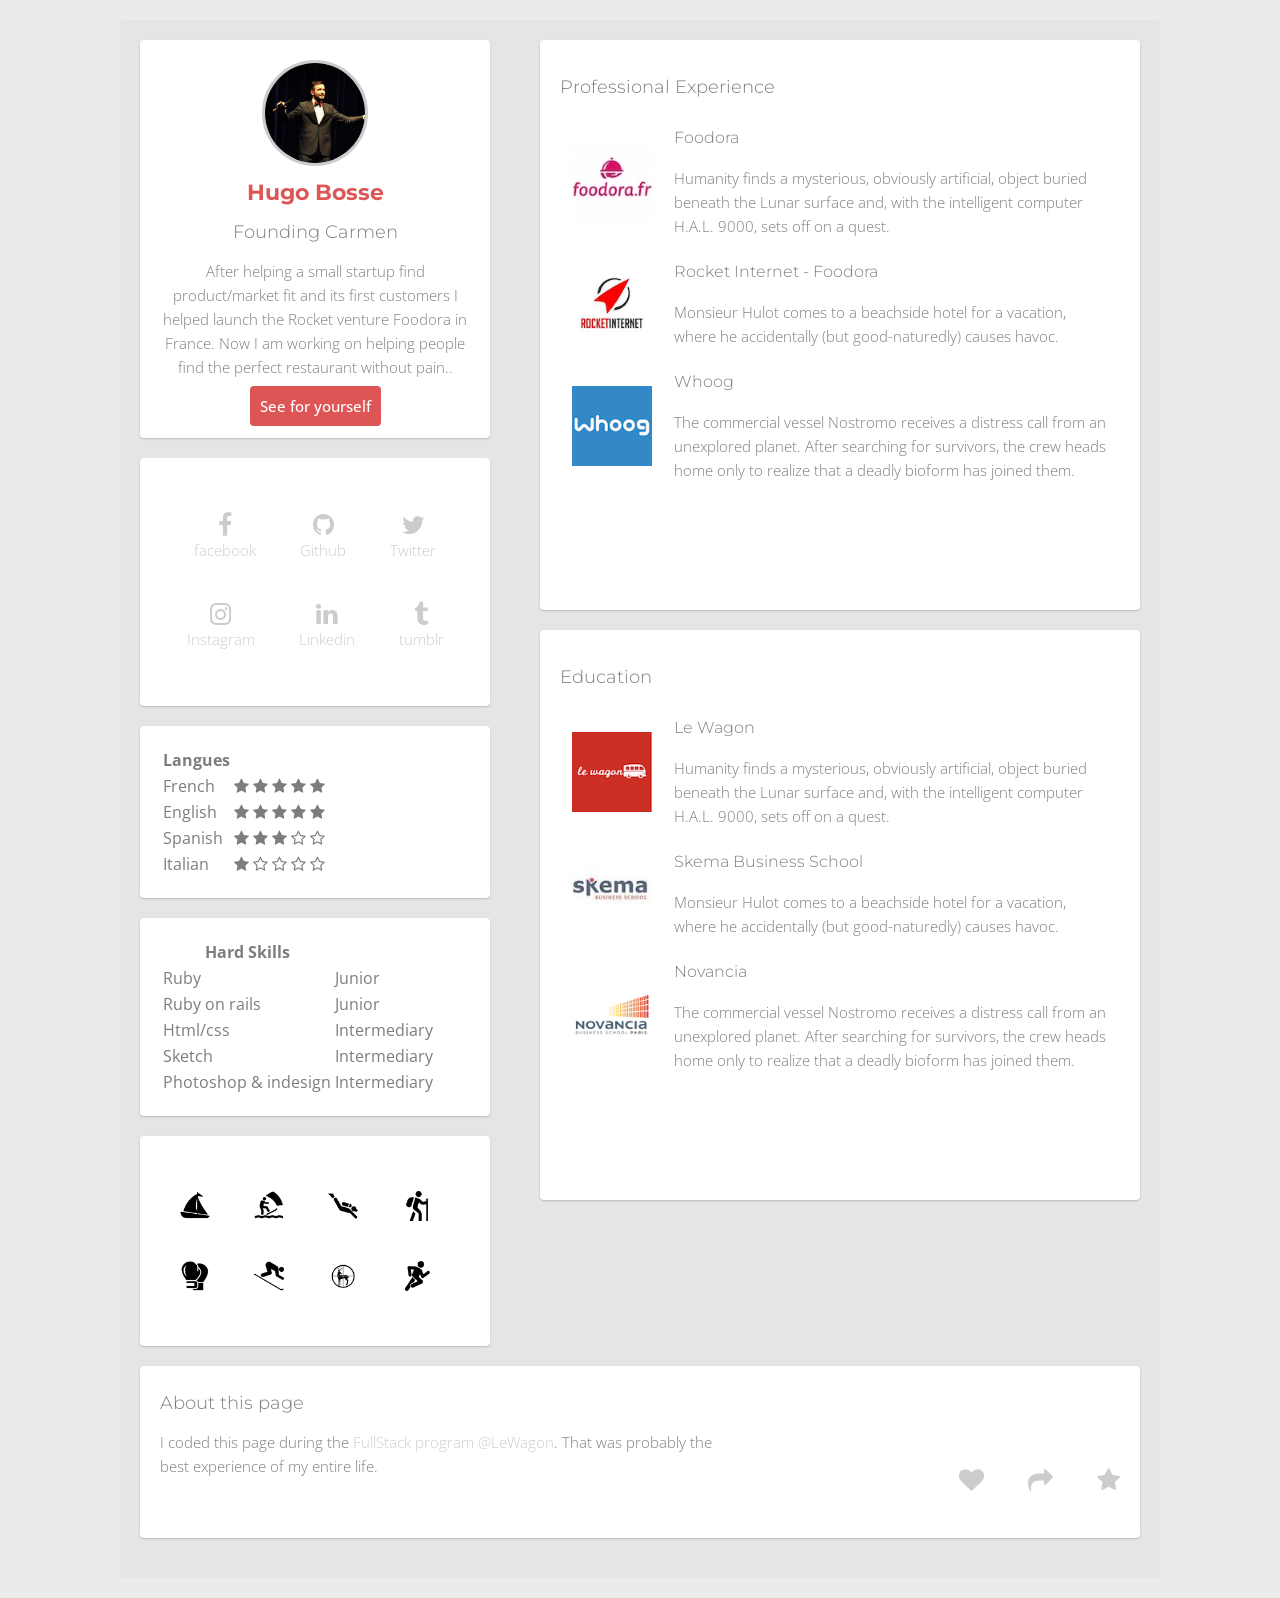
<file: profile/index.html>
<html>
  <head>
    <meta charset="utf-8">
    <title>Hugo Bosse</title>
    <link rel="stylesheet" href="http://fonts.googleapis.com/css?family=Open+Sans:400,300,700|Montserrat:400,700">
    <link href="http://maxcdn.bootstrapcdn.com/font-awesome/4.2.0/css/font-awesome.min.css" rel="stylesheet">
    <link rel="stylesheet" href="style.css">
  </head>

  <body>

    <div id="wrapper">
      <div id="left-container">
        <div class="card text-center">
          <img src="../images/moi_festi1.png" alt="photo hugo bosse" id="img-profile" class="img-circle">
          <h1>Hugo Bosse</h1>
          <h2>Founding Carmen</h2>
          <p>
            After helping a small startup find product/market fit and its first customers I helped launch the Rocket venture Foodora in France. Now I am working on helping people find the perfect restaurant without pain.</strong>.
          </p>

          <a href="http://carmenapp.com" class="btn-red">See for yourself</a>
        </div>
        <div class="card text-center">
          <ul class="list-inline">
            <li class="text-center">
              <a href="https://www.facebook.com/bossehugo">
                <i class="fa fa-facebook"></i> <br>facebook
              </a>
            </li>
            <li class="text-center">
              <a href="https://github.com/hugobosse">
                <i class="fa fa-github"></i> <br>Github
              </a>
            </li>
            <li class="text-center">
              <a href="https://twitter.com/HugoPYNOTS">
                <i class="fa fa-twitter"></i> <br>Twitter
              </a>
            </li>
            <li class="text-center">
              <a href="https://www.instagram.com/hugopynots/">
                <i class="fa fa-instagram"></i> <br>Instagram
              </a>
            </li>
            <li class="text-center">
              <a href="https://www.linkedin.com/in/hugo-bosse-78000b10/">
                <i class="fa fa-linkedin"></i> <br>Linkedin
              </a>
            </li>
            <li class="text-center">
              <a href="http://hugopynots.tumblr.com/">
                <i class="fa fa-tumblr"></i> <br>tumblr
              </a>
            </li>
          </ul>
        </div>
        <div class="card">
          <table>
            <thead>
              <tr>
                <th>Langues</th>
              </tr>
            </thead>
            <tbody>
              <tr>
                <td>French</td>
                <td>
                  <i class="fa fa-star"></i>
                  <i class="fa fa-star"></i>
                  <i class="fa fa-star"></i>
                  <i class="fa fa-star"></i>
                  <i class="fa fa-star"></i>
                </td>
              </tr>
              <tr>
                <td>English</td>
                <td>
                  <i class="fa fa-star"></i>
                  <i class="fa fa-star"></i>
                  <i class="fa fa-star"></i>
                  <i class="fa fa-star"></i>
                  <i class="fa fa-star"></i>
                </td>
              </tr>
              <tr>
                <td>Spanish</td>
                <td>
                  <i class="fa fa-star"></i>
                  <i class="fa fa-star"></i>
                  <i class="fa fa-star"></i>
                  <i class="fa fa-star-o"></i>
                  <i class="fa fa-star-o"></i>
                </td>
              </tr>
              <tr>
                <td>Italian</td>
                <td>
                  <i class="fa fa-star"></i>
                  <i class="fa fa-star-o"></i>
                  <i class="fa fa-star-o"></i>
                  <i class="fa fa-star-o"></i>
                  <i class="fa fa-star-o"></i>
                </td>
              </tr>
            </tbody>
          </table>
        </div>
        <div class="card">
          <table>
            <thead>
              <tr>
                <th>Hard Skills</th>
              </tr>
            </thead>
            <tbody>
              <tr>
                <td>Ruby</td>
                <td>Junior</td>
              </tr>
              <tr>
                <td>Ruby on rails</td>
                <td>Junior</td>
              </tr>
              <tr>
                <td>Html/css</td>
                <td>Intermediary</td>
              </tr>
              <tr>
                <td>Sketch</td>
                <td>Intermediary</td>
              </tr>
              <tr>
                <td>Photoshop & indesign</td>
                <td>Intermediary</td>
              </tr>
            </tbody>
          </table>
        </div>
        <div class="card">
        <ul class="list-inline">
          <li><img src="../images/sail.png"></li>
          <li><img src="../images/kitesurf.png"></li>
          <li><img src="../images/scuba.png"></li>
          <li><img src="../images/trek.png"></li>
          <li><img src="../images/boxe.png"></li>
          <li><img src="../images/ski.png"></li>
          <li><img src="../images/hunt.png"></li>
          <li><img src="../images/run.png"></li>
        </ul>
        </div>
      </div>
      <div id="right-container">
        <div class="card">
          <h2>Professional Experience</h2>
          <table id="movies">
            <tbody>
              <tr>
                <td>
                  <img src="../images/foodora_logo.jpg" alt="foodora">
                </td>
                <td>
                  <h3>Foodora</h3>
                  <p>Humanity finds a mysterious, obviously artificial, object buried beneath the Lunar surface and, with the intelligent computer H.A.L. 9000, sets off on a quest.</p>
                </td>
              </tr>
              <tr>
                <td>
                  <img src="../images/rocket-internet-squarelogo.png" alt="Rocket Internet">
                </td>
                <td>
                  <h3>Rocket Internet - Foodora</h3>
                  <p>Monsieur Hulot comes to a beachside hotel for a vacation, where he accidentally (but good-naturedly) causes havoc.</p>
                </td>
              </tr>
              <tr>
                <td>
                  <img src="../images/whoog_logo.png" alt="Whoog">
                </td>
                <td>
                  <h3>Whoog</h3>
                  <p>The commercial vessel Nostromo receives a distress call from an unexplored planet. After searching for survivors, the crew heads home only to realize that a deadly bioform has joined them.</p>
                </td>
              </tr>
            </tbody>
          </table>
        </div>
        <div class="card">
          <h2>Education</h2>
          <table id="movies">
            <tbody>
              <tr>
                <td>
                  <img src="../images/wagon_logo.png" alt="Le Wagon">
                </td>
                <td>
                  <h3>Le Wagon</h3>
                  <p>Humanity finds a mysterious, obviously artificial, object buried beneath the Lunar surface and, with the intelligent computer H.A.L. 9000, sets off on a quest.</p>
                </td>
              </tr>
              <tr>
                <td>
                  <img src="../images/skema_logo.jpeg" alt="SKEMA Business School">
                </td>
                <td>
                  <h3>Skema Business School</h3>
                  <p>Monsieur Hulot comes to a beachside hotel for a vacation, where he accidentally (but good-naturedly) causes havoc.</p>
                </td>
              </tr>
              <tr>
                <td>
                  <img src="../images/novancia_logo.png" alt="Novancia">
                </td>
                <td>
                  <h3>Novancia</h3>
                  <p>The commercial vessel Nostromo receives a distress call from an unexplored planet. After searching for survivors, the crew heads home only to realize that a deadly bioform has joined them.</p>
                </td>
              </tr>
            </tbody>
          </table>
        </div>
      </div>
      <div class="clear">
      </div>
      <div class="card" id="footer">
        <h2>About this page</h2>
        I coded this page during the <a href="http://lewagon.org/program" target="_blank">FullStack program @LeWagon</a>. That was probably the best experience of my entire life.
        <ul class="list-inline" id="share">
         <li>
           <a href="#">
             <i class="fa fa-heart"></i>
           </a>
         </li>
         <li>
           <a href="#">
             <i class="fa fa-share"></i>
           </a>
         </li>
         <li>
           <a href="#">
             <i class="fa fa-star"></i>
           </a>
         </li>
        </ul>
      </div>
    </div>
  </body>
</html>
</file>
<file: profile/style.css>
body{
  background: #EBEBEB;
  font-family: 'Open Sans', sans-serif;
  font-weight: 300;
  color:  #7d7d7d;
  font-size: 15px;
  line-height: 1.6em;
}


h1, h2, h3{
  font-family: 'Montserrat', sans-serif;
}

h1{
  color: #DD5555;
  font-size: 22px;
}

h2{
  font-size: 18px;
  font-weight: 300;
}

h3{
  font-size: 16px;
  font-weight: 300;
}

a{
  color: #ccc;
  text-decoration: none;
}

a:hover{
  color: #DD5555;
  text-decoration: none;
}


/* First simple components */
.card{
  background: white;
  padding: 20px;
  margin-bottom: 20px;
  border-radius: 4px;
  box-shadow: 0px 1px 2px 0px rgba(0, 0, 0, 0.2);
}

.img-circle{
  border-radius: 50%;
}
.text-center{
  text-align: center;
}
.list-inline {
  padding-left: 0;
}
.list-inline li {
  display: inline-block;
  padding: 20px;
}
.list-inline li i{
  font-size: 25px;
}
.btn-red{
  background-color: #DD5555;
  color: white;
  font-weight: 500;
  padding: 10px;
  border-radius: 4px;
}
.btn-red:hover{
  background-color: #C61414;
  color: white;
}

/* Specific CSS rules */

#img-profile{
  width: 100px;
  height: 100px;
  border: 3px solid #cccccc;
}
#movies{
  font-weight: 300;
  font-size: 15px;
  line-height: 1.6em;
}
#movies img{
  width: 80px;
}
#movies td{
  padding: 10px;
}

/* Dashboard layout */

#wrapper{
  padding: 20px;
  width: 1000px;
  margin: 20px auto;
  border-radius: 2px;
  background: rgba(175, 175, 175, 0.1);
}

#left-container{
  width: 35%;
  float: left;
  min-height: 600px;
}
#left-container .card:first-child {
  min-height: 350px;
}
#left-container .card:last-child {
  min-height: 120px;
}

#right-container{
  width: 60%;
  float: right;
  min-height: 600px;
}
#right-container .card {
  min-height: 530px;
}

.clear{
  clear: both;
}

#footer{
  position: relative;
  padding: 10px 400px 60px 20px;
}

#share{
  position: absolute;
  text-align: center;
  bottom: 10px;
  right: 0px;
}

.card img {
  width: 30px;
  height: auto;
}
</file>
